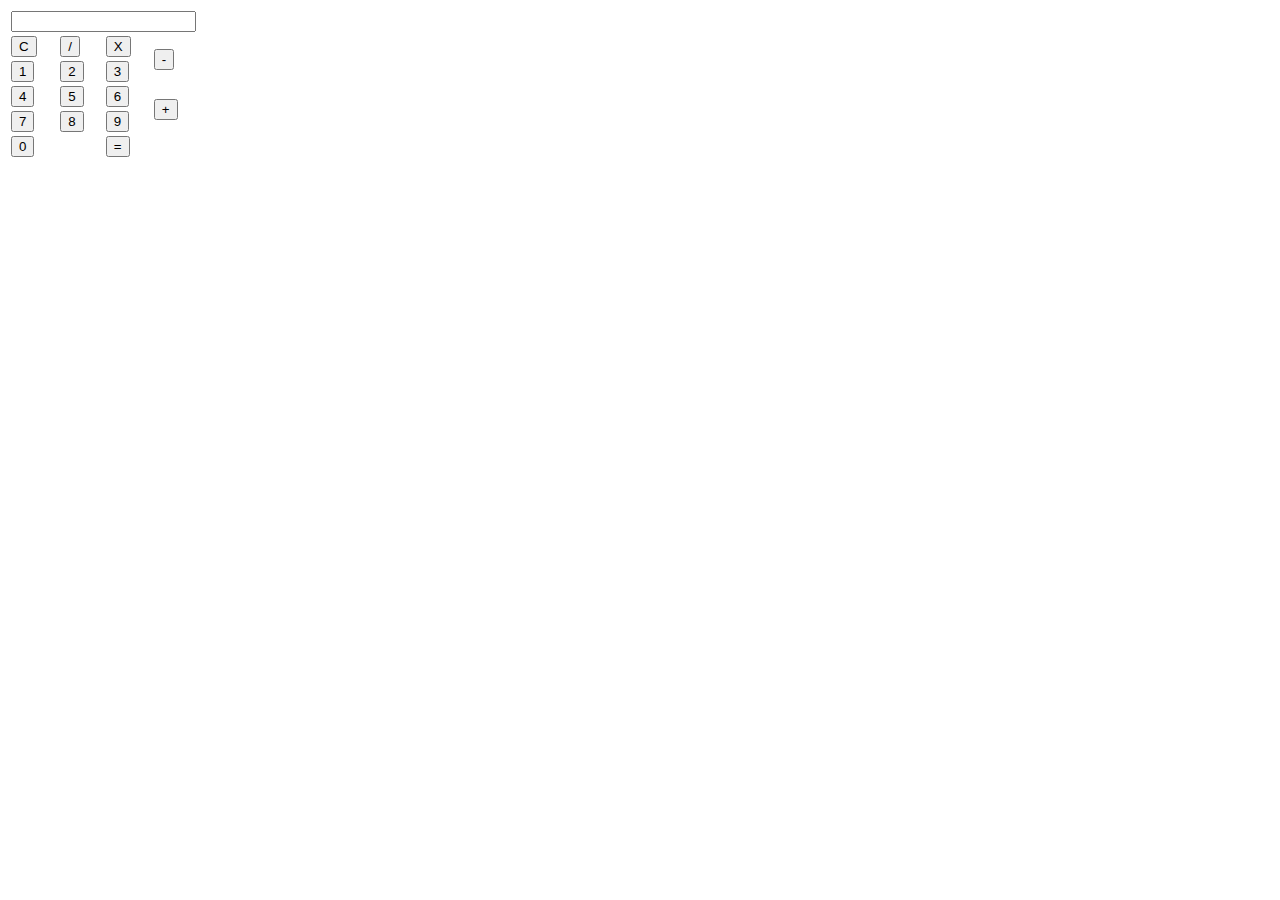
<file: index.html>
<!DOCTYPE html>
<html lang="en">
<head>
    <form id="calculadora">
        <table>
          <tr>
            <td colspan="4"><input type="text" readonly id="resultado"></td>
          </tr>
          <tr>
            <td><button type="button" id="clear" class="operacion">C</button></td>
            <td><button type="button" id="dividir" class="operacion">/</button></td>
            <td><button type="button" id="multiplicar" class="operacion">X</button></td>
            <td rowspan="2"><button type="button" id="restar" class="operacion">-</button></td>
          </tr>
          <tr>
            <td><button type="button">1</button></td>
            <td><button type="button">2</button></td>
            <td><button type="button">3</button></td>
          </tr>
          <tr>
            <td><button type="button">4</button></td>
            <td><button type="button">5</button></td>
            <td><button type="button">6</button></td>
            <td rowspan="2"><button type="button" id="sumar" class="operacion">+</button></td>
          </tr>
          <tr>
            <td><button type="button">7</button></td>
            <td><button type="button">8</button></td>
            <td><button type="button">9</button></td>
          </tr>
          <tr>
            <td colspan="2"><button type="button">0</button></td>
            <td colspan="2"><button type="button" id="igual"  class="operacion">=</button></td>
          </tr>
          </table>
      </form>
</body>
</html>
</file>
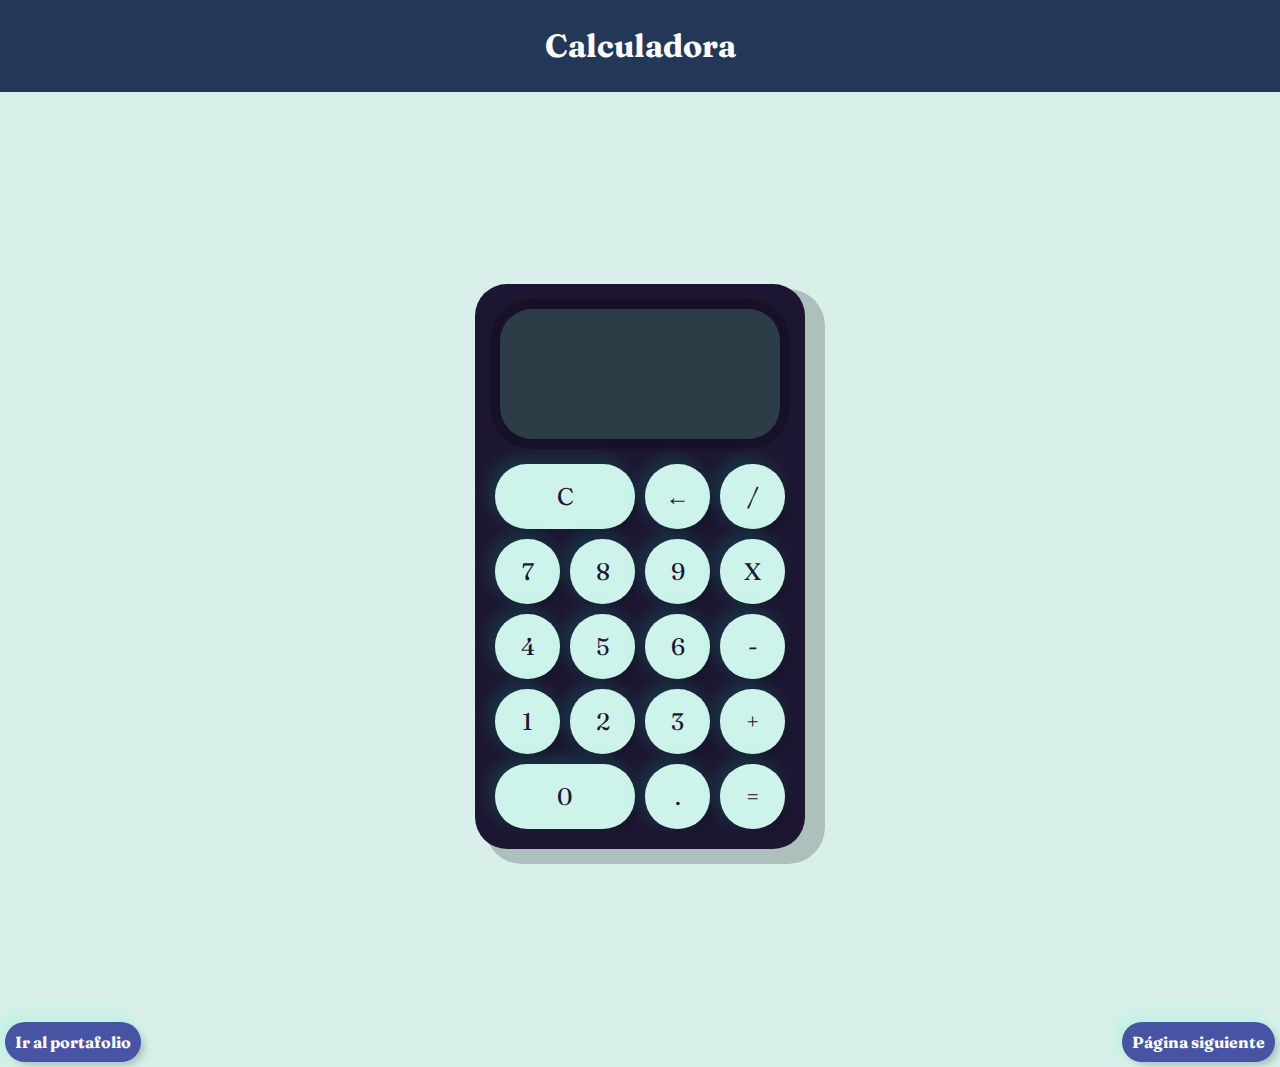
<file: index3.html>
<!DOCTYPE html>
<html lang="es">
<head>
    <meta charset="UTF-8">
    <meta name="viewport" content="width=device-width, initial-scale=1.0">
    <title>Calculadora</title>
    <link href="https://fonts.googleapis.com/css2?family=Fraunces&display=swap" rel="stylesheet">
    <link href="style3.css" rel="stylesheet" />
    <script src="Display.js" type="text/javascript"></script>
    <script src="Calculadora.js" type="text/javascript"></script>
    <script src="script3.js" type="text/javascript" defer></script>
</head>
<body>
    <div class="encabezado">
    <h1><center>Calculadora</center></h1>
    </div>
    <div class="container">
        <div class="calculadora">
            <div class="display">
                <div id="valor-anterior"></div>
                <div id="valor-actual"></div>
            </div>
            <button class="col-2" onclick="display.borrarTodo()">C</button>
            <button onclick="display.borrar()">&larr;</button>
            <button class="operador" value="dividir">/</button>
            <button class="numero">7</button>
            <button class="numero">8</button>
            <button class="numero">9</button>
            <button class="operador" value="multiplicar">X</button>
            <button class="numero">4</button>
            <button class="numero">5</button>
            <button class="numero">6</button>
            <button class="operador" value="restar">-</button>
            <button class="numero">1</button>
            <button class="numero">2</button>
            <button class="numero">3</button>
            <button class="operador" value="sumar">+</button>
            <button class="col-2 numero">0</button>
            <button class="numero">.</button>
            <button class="operador" value="igual">=</button>
        </div>
    </div>
    <a href="/Portafolio/index.html">
    <button class="btn-regresar"><b>Ir al portafolio</b></button></a>
    <a href="/Chat/index4.html">
    <button class="btn-siguiente"><b>Página siguiente</b></button></a>
</body>
</html>
</file>
<file: style3.css>
* {
    font-family: 'Fraunces', serif;
    color: #fff;
}

body {
    margin: 0;
    background-color: #d9f0ea;
}
.encabezado{
    padding: 5px;
    margin-bottom: 25px;
    background-color: rgb(35, 55, 88);
}

.container {
    display: flex;
    justify-content: center;
    align-items: center;
    height: 100vh;
}

.calculadora {
    display: grid;
    grid-template-columns: repeat(4, 75px);
    grid-template-rows: 160px repeat(5, 75px);
    background-color: #1d1633;
    padding: 15px;
    border-radius: 32px;
    box-shadow: 15px 10px 0px 5px #00000033;
}

button {
    cursor: pointer;
    margin: 5px;
    padding: 0;
    border-radius: 32px;
    font-size: 1.5em;
    border: none;
    background-color: #cdf3ea;
    box-shadow: 5px 5px 10px -3px #00000040, -5px -5px 15px 3px #00ffc11f;
    color: #1d1633;
}

button:active {
    background-color: #505158;
}

button:focus {
    outline: none;
}

.col-2 {
    grid-column: span 2;
}

.display {
    grid-column: 1 / -1;
    padding: 16px;
    display: flex;
    margin: 10px 10px 20px;
    flex-direction: column;
    align-items: flex-end;
    background-color: #2d3d46;
    border-radius: 32px;
    text-align: right;
    justify-content: space-between;
    word-break: break-all;
    box-shadow: 0px 0px 0px 10px #00000033;
}

#valor-actual {
    font-size: 1.5em;
}

#valor-anterior {
    font-size: 2em;
}



.btn-regresar{
    border:0px solid;
    background-color: rgb(70, 84, 163);
    color:white;
    padding: 10px;
    font-size: 16px;
    cursor: pointer;
}

.btn-regresar:hover{
    background-color: rgb(4, 48, 48);
    color: #bbe2f0;
    transition: ease-in .4s;

}

.btn-siguiente{
   float: right;
   background-color: rgb(70, 84, 163);
   color:white;
   padding: 10px;
   font-size: 16px;
   cursor: pointer;
}

.btn-siguiente:hover{
    background-color: rgb(4, 48, 48);
    color: #bbe2f0;
    transition: ease-in .4s;}
</file>
